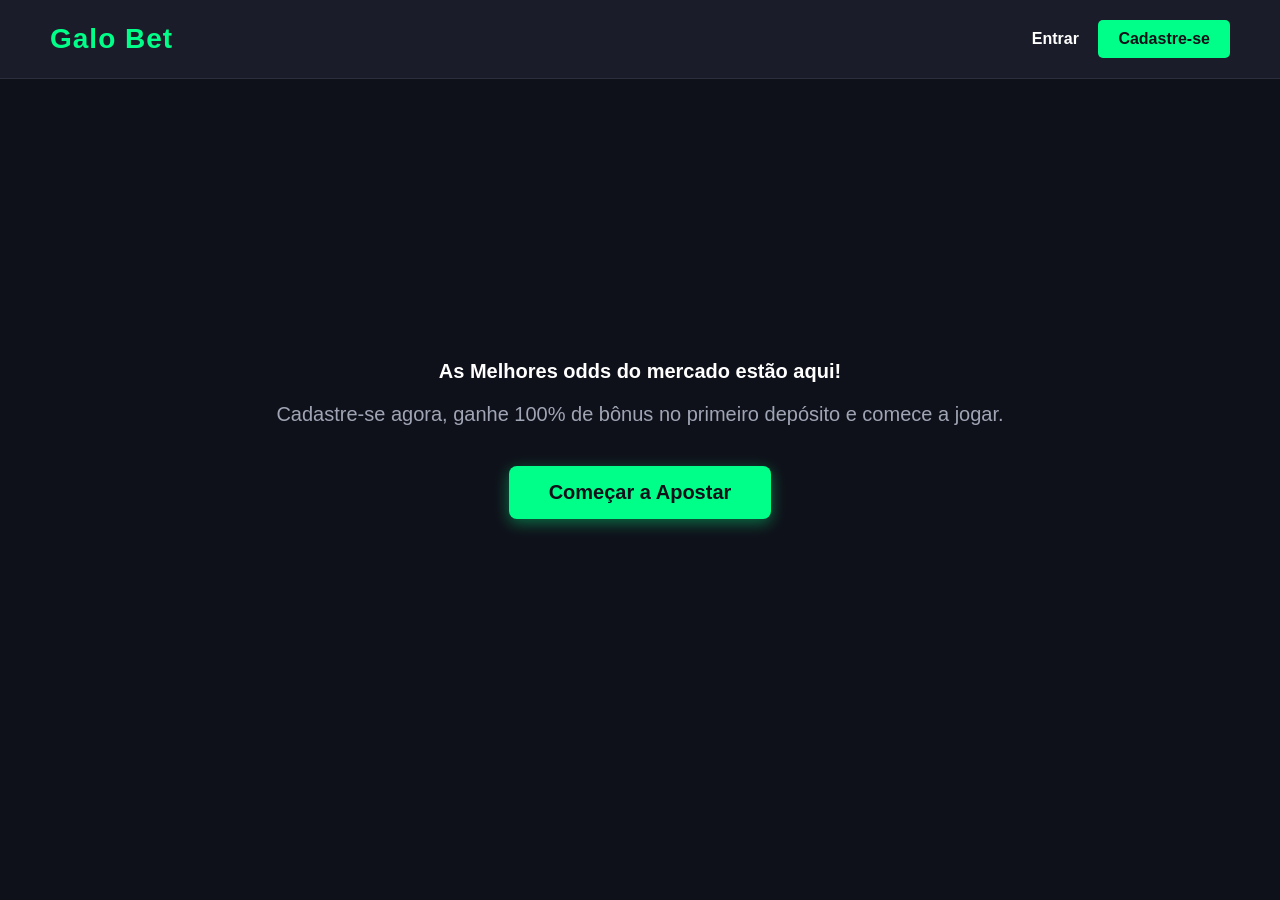
<file: projeto_unifecaf/index.html>
<!DOCTYPE html>
<html lang="en">
<head>
    <meta charset="UTF-8">
    <meta name="viewport" content="width=device-width, initial-scale=1.0">
    <title>Galo Bet - A sua casa de apostas</title>
    <link rel="stylesheet" href="style.css">
</head>
<body>
    <header>
        <div class="logo">
            <h1>Galo Bet</h1>
        </div>
        <nav class="logo">
            <button class="btn-login">Entrar</button>
            <button class="btn-cadastro">Cadastre-se</button>
        </nav>
    </header>
    <main>
        <section class="hero">
            <div class="hero-conteudo">
                <h2>As Melhores odds do mercado estão aqui!</h2>
                <p>Cadastre-se agora, ganhe 100% de bônus no primeiro depósito e comece a jogar.</p>
                <button class="btn-principal">Começar a Apostar</button>
            </div>
        </section>
    </main>
    <script src="script.js"></script>
</body>
</html>
</file>
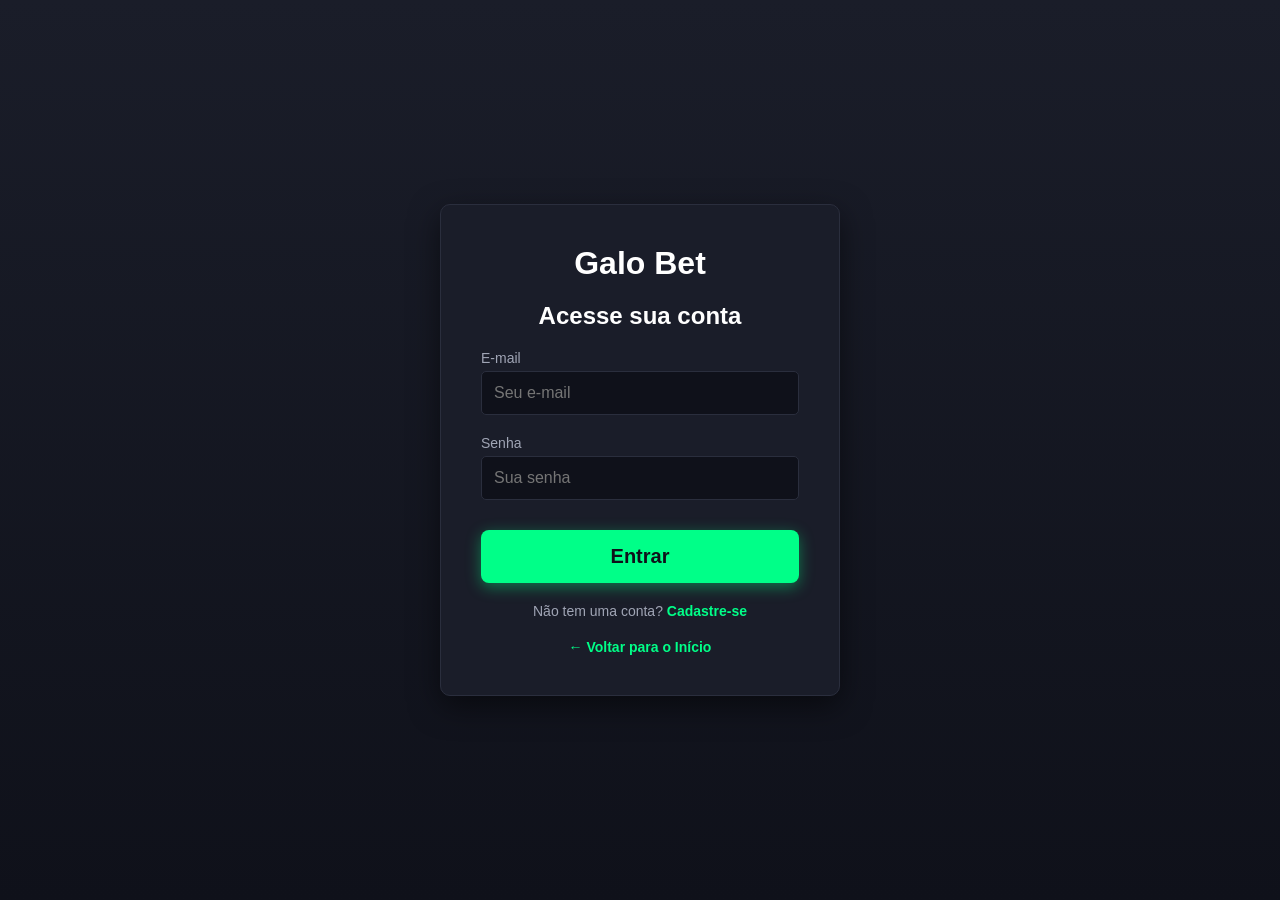
<file: projeto_unifecaf/login.html>
<!DOCTYPE html>
<html lang="en">
<head>
    <meta charset="UTF-8">
    <meta name="viewport" content="width=device-width, initial-scale=1.0">
    <title>Login - Galo Bet</title>
    <link rel="stylesheet" href="style.css">
</head>
<body>
    <div class="container-auth">
        <div class="caixa-auth">
            <div class="logo">
                <h1>Galo Bet</h1>
            </div>
            <h2>Acesse sua conta</h2>
            <form id="form-login">
                <div class="grupo-input">
                    <label for="email">E-mail</label>
                    <input type="email" id="email" placeholder="Seu e-mail" required>
                </div>
                <div class="grupo-input">
                    <label for="senha">Senha</label>
                    <input type="password" id="senha" placeholder="Sua senha" required>
                </div>
                <button type="submit" class="btn-principal btn-block">Entrar</button>
            </form>
            <p class="link-rodape">Não tem uma conta? <a href="cadastro.html">Cadastre-se</a></p>
            <p class="voltar-home"><a href="index.html">← Voltar para o Início</a></p>
        </div>
    </div>
    <script src="script.js"></script>
</body>
</html>
</file>
<file: projeto_unifecaf/style.css>
/* Estilo do site, primeiro um reset na pagina */
* {
    margin: 0;
    padding: 0;
    box-sizing: border-box;
    font-family: 'Segoe UI', 'Segoe UI', Tahoma, Geneva, Verdana, sans-serif;
}
/* Corpo do site */
body {
    background-color: #0f111a;
    color: #ffffff;
}
/* Cabeçalho flexbox com botão na direita */
header {
    display: flex;
    justify-content: space-between;
    align-items: center;
    padding: 20px 50px;
    background-color: #1a1d29;
    border-bottom: 1px solid #2a2e3d;
}

header .logo h1{
    color: #00ff88;
    font-size: 28px;
    letter-spacing: 1px;
}
/* Botão de cabeçalho */
button {
    cursor: pointer;
    font-size: 16px;
    font-weight: bold;
    border-radius: 5px;
    transition: 0.3s ease;
}
.btn-login {
    background-color: transparent;
    color: #ffffff;
    border: none;
    margin-right: 15px;
}
.btn-login:hover {
    color: #00ff88;
}
.btn-cadastro {
    background-color: #00ff88;
    color: #0f111a;
    border: none;
    padding: 10px 20px;
}
.btn-cadastro:hover {
    background-color: #00cc6a;

}
/* Seção hero */
.hero {
    height: 80vh;
    display: flex;
    justify-content: center;
    align-items: center;
    text-align: center;
    background: linear-gradient(to botton, #1a1d29, #0f111a);
    padding: 0 20px;
}
.hero-conteudo {
    max-width: 800px;
}
.hero-conteudo h2 {
    font-size: 20px;
    margin-bottom: 20px;
    color: #ffffff;
}
.hero-conteudo p {
    font-size: 20px;
    color: #a0a5b5;
    margin-bottom: 40px;
}
.btn-principal {
    background-color: #00ff88;
    color: #0f111a;
    border: none;
    padding: 15px 40px;
    font-size: 20px;
    border-radius: 8px;
    box-shadow: 0 4px 15px rgba(0, 255, 136, 0.4);
}
.btn-principal:hover {
    background-color: #00cc6a;
    transform: translateY(-2px);
}
/* tela de login e cadastro */
.container-auth {
    display: flex;
    justify-content: center;
    align-items: center;
    height: 100vh;
    background: linear-gradient(to bottom, #1a1d29, #0f111a);
}
.caixa-auth {
    background-color: #1a1d29;
    padding: 40px;
    border-radius: 10px;
    box-shadow: 0 10px 30px rgba(0,0,0,0.5); /* Sombra para dar profundidade */
    width: 100%;
    max-width: 400px;
    text-align: center;
    border: 1px solid #2a2e3d;
}
.caixa-auth h2 {
    margin: 20px 0;
    font-size: 24px;
}
.grupo-input {
    text-align: left;
    margin-bottom: 20px;
}

.grupo-input label {
    display: block;
    margin-bottom: 5px;
    color: #a0a5b5;
    font-size: 14px;
}

.grupo-input input {
    width: 100%;
    padding: 12px;
    background-color: #0f111a;
    border: 1px solid #2a2e3d;
    border-radius: 5px;
    color: #fff;
    font-size: 16px;
    outline: none;
    transition: 0.3s;
}

/* Quando clica no input, a borda fica verde neon */
.grupo-input input:focus {
    border-color: #00ff88;
}

/* Faz o botão ocupar a largura toda da caixa */
.btn-block {
    width: 100%;
    margin-top: 10px;
}

/* Links do rodapé (voltar, criar conta, etc) */
.link-rodape, .voltar-home {
    margin-top: 20px;
    font-size: 14px;
    color: #a0a5b5;
}

.link-rodape a, .voltar-home a {
    color: #00ff88;
    text-decoration: none;
    font-weight: bold;
}

.link-rodape a:hover, .voltar-home a:hover {
    text-decoration: underline;
}
</file>
